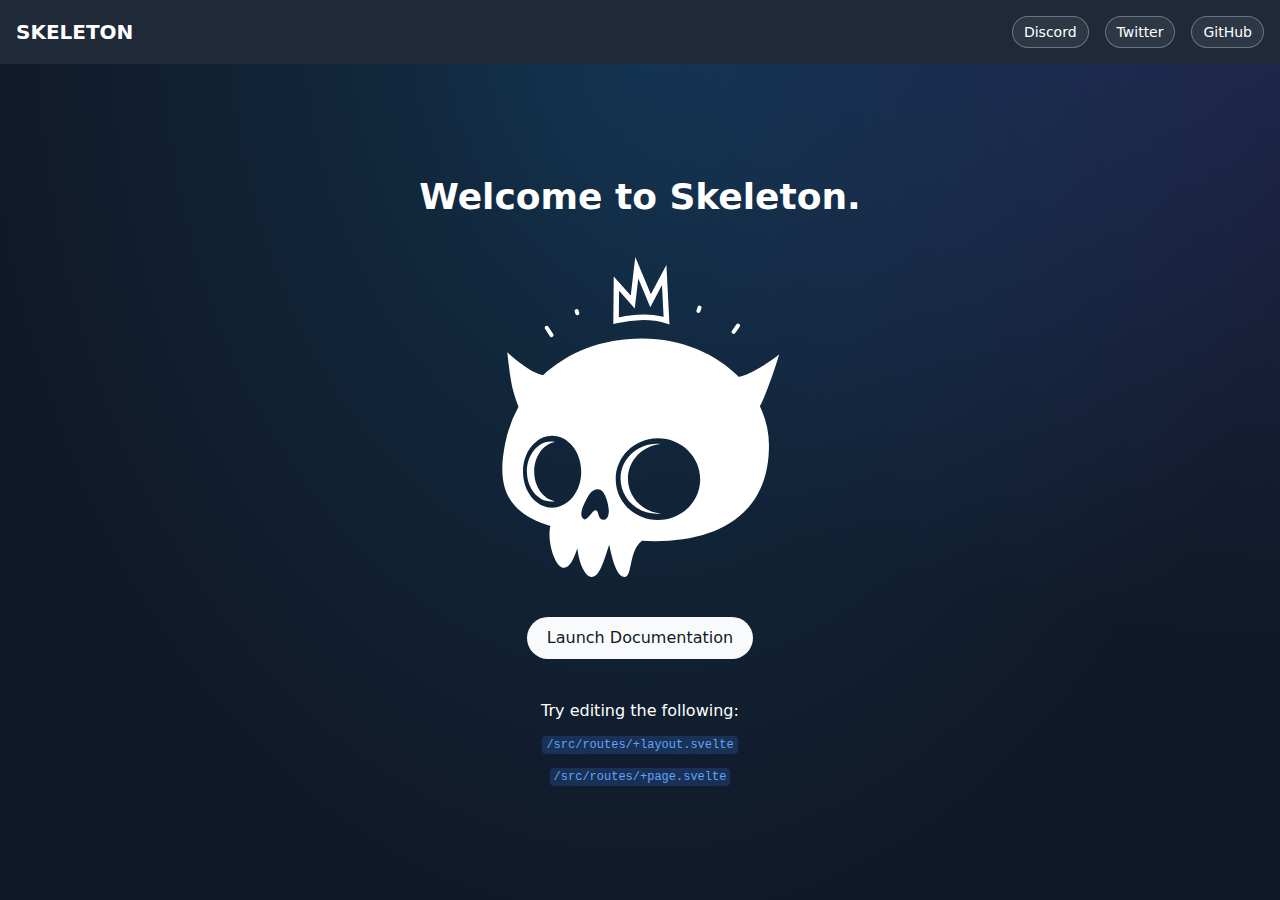
<file: index.html>
<!DOCTYPE html>
<html lang="en" class="dark">
	<head>
		<meta charset="utf-8" />
		<link rel="icon" href="./favicon.png" />
		<meta name="viewport" content="width=device-width" />
		
		<link href="./_app/immutable/assets/0.8ae1c84d.css" rel="stylesheet">
		<link href="./_app/immutable/assets/2.a745d17c.css" rel="stylesheet">
		<link rel="modulepreload" href="./_app/immutable/entry/start.7162457f.js">
		<link rel="modulepreload" href="./_app/immutable/chunks/scheduler.ffc83710.js">
		<link rel="modulepreload" href="./_app/immutable/chunks/singletons.3e1805d0.js">
		<link rel="modulepreload" href="./_app/immutable/chunks/index.c9f561ed.js">
		<link rel="modulepreload" href="./_app/immutable/entry/app.34a75362.js">
		<link rel="modulepreload" href="./_app/immutable/chunks/index.23e6a4b2.js">
		<link rel="modulepreload" href="./_app/immutable/nodes/0.c1524d1e.js">
		<link rel="modulepreload" href="./_app/immutable/nodes/2.1506bdd8.js">
	</head>
	<body data-sveltekit-preload-data="hover" data-theme="wintry">
		<div style="display: contents" class="h-full overflow-hidden">   <div id="appShell" class="w-full h-full flex flex-col overflow-hidden " data-testid="app-shell"> <header id="shell-header" class="flex-none z-10"> <div class="app-bar flex flex-col bg-surface-100-800-token  space-y-4 p-4  " data-testid="app-bar" role="toolbar" aria-label="" aria-labelledby=""> <div class="app-bar-row-main grid items-center grid-cols-[auto_1fr_auto] gap-4 "> <div class="app-bar-slot-lead flex-none flex justify-between items-center "><strong class="text-xl uppercase" data-svelte-h="svelte-6vt4dq">Skeleton</strong></div>  <div class="app-bar-slot-default flex-auto "></div>  <div class="app-bar-slot-trail flex-none flex items-center space-x-4 "><a class="btn btn-sm variant-ghost-surface" href="https://discord.gg/EXqV7W8MtY" target="_blank" rel="noreferrer" data-svelte-h="svelte-4wjuuv">Discord</a> <a class="btn btn-sm variant-ghost-surface" href="https://twitter.com/SkeletonUI" target="_blank" rel="noreferrer" data-svelte-h="svelte-ufv96n">Twitter</a> <a class="btn btn-sm variant-ghost-surface" href="https://github.com/skeletonlabs/skeleton" target="_blank" rel="noreferrer" data-svelte-h="svelte-yebxv7">GitHub</a> </div></div>  </div> </header>  <div class="flex-auto w-full h-full flex overflow-hidden">   <div id="page" class=" flex-1 overflow-x-hidden flex flex-col" style="scrollbar-gutter: auto;">   <main id="page-content" class="flex-auto ">  <div class="container h-full mx-auto flex justify-center items-center" data-svelte-h="svelte-1jkea2e"><div class="space-y-10 text-center flex flex-col items-center"><h2 class="h2">Welcome to Skeleton.</h2>  <figure class="svelte-120mna2"><section class="img-bg svelte-120mna2"></section> <svg class="fill-token -scale-x-[100%] svelte-120mna2" xmlns="http://www.w3.org/2000/svg" viewBox="0 0 200 200"><path fill-rule="evenodd" d="M98.77 50.95c25.1 0 46.54 8.7 61.86 23a41.34 41.34 0 0 0 5.19-1.93c4.35-2.02 10.06-6.17 17.13-12.43-1.15 10.91-2.38 18.93-3.7 24.04-.7 2.75-1.8 6.08-3.3 10a80.04 80.04 0 0 1 8.42 23.33c6.04 30.3-4.3 43.7-28.33 51.18.18.9.32 1.87.42 2.9.86 8.87-3.62 23.19-9 23.19-3.54 0-5.84-4.93-8.3-12.13-.78 8.34-4.58 17.9-8.98 17.9-4.73 0-7.25-8.84-10.93-20.13a214 214 0 0 1-.64 2.93l-.16.71-.16.71-.17.71c-1.84 7.58-4.46 15.07-8.5 15.07-5.06 0-2.29-15.9-10.8-22.63-43.14 2.36-79.43-13.6-79.43-59.62 0-8.48 2-16.76 5.69-24.45a93.72 93.72 0 0 1-1.77-3.68c-2.87-6.32-6.3-15.88-10.31-28.7 10.26 7.66 18.12 12.22 23.6 13.68.5.14 1.02.26 1.57.36 14.36-14.44 35.88-24.01 60.6-24.01Zm-9.99 62.3c-14.57 0-26.39 11.45-26.39 25.58 0 14.14 11.82 25.6 26.39 25.6s26.39-11.46 26.39-25.6c0-13.99-11.58-25.35-25.95-25.58Zm37.45 31.95c-4.4 0-6.73 9.4-6.73 13.62 0 3.3 1.1 5.12 2.9 5.45 4.39.4 3.05-5.97 5.23-5.97 1.06 0 2.2 1.35 3.34 2.73l.34.42c1.25 1.52 2.5 2.93 3.64 2.49 2.7-1.61 1.67-5.12.74-7.88-3.3-6.96-5.05-10.86-9.46-10.86Zm-36.85-28.45c12.57 0 22.76 9.78 22.76 21.85 0 12.07-10.2 21.85-22.76 21.85-.77 0-1.53-.04-2.29-.11 11.5-1.1 20.46-10.42 20.46-21.74 0-11.32-8.97-20.63-20.46-21.74.76-.07 1.52-.1 2.3-.1Zm65.54-5c-10.04 0-18.18 10.06-18.18 22.47 0 12.4 8.14 22.47 18.18 22.47s18.18-10.06 18.18-22.47c0-12.41-8.14-22.48-18.18-22.48Zm.6 3.62c8.38 0 15.16 8.4 15.16 18.74 0 10.35-6.78 18.74-15.16 18.74-.77 0-1.54-.07-2.28-.21 7.3-1.36 12.89-9.14 12.89-18.53 0-9.4-5.6-17.17-12.89-18.53.74-.14 1.5-.2 2.28-.2Zm3.34-72.27.12.07c.58.38.75 1.16.37 1.74l-2.99 4.6c-.35.55-1.05.73-1.61.44l-.12-.07a1.26 1.26 0 0 1-.37-1.74l2.98-4.6a1.26 1.26 0 0 1 1.62-.44ZM39.66 42l.08.1 2.76 3.93a1.26 1.26 0 0 1-2.06 1.45l-2.76-3.94A1.26 1.26 0 0 1 39.66 42Zm63.28-42 2.85 24.13 10.62-11.94.28 29.72-2.1-.47a77.8 77.8 0 0 0-16.72-2.04c-4.96 0-9.61.67-13.96 2l-2.34.73L83.5 4.96l9.72 18.37L102.94 0Zm-1.87 13.39-7.5 17.96-7.3-13.8-1.03 19.93.22-.06a51.56 51.56 0 0 1 12.1-1.45h.31c4.58 0 9.58.54 15 1.61l.35.07-.15-16.54-9.79 11-2.21-18.72Zm38.86 19.23c.67.2 1.05.89.86 1.56l-.38 1.32c-.17.62-.8 1-1.42.89l-.13-.03a1.26 1.26 0 0 1-.86-1.56l.38-1.32c.19-.66.88-1.05 1.55-.86ZM63.95 31.1l.05.12.7 2.17a1.26 1.26 0 0 1-2.34.9l-.04-.12-.71-2.17a1.26 1.26 0 0 1 2.34-.9Z"></path></svg></figure>  <div class="flex justify-center space-x-2"><a class="btn variant-filled" href="https://skeleton.dev/" target="_blank" rel="noreferrer">Launch Documentation</a></div> <div class="space-y-2"><p>Try editing the following:</p> <p><code class="code">/src/routes/+layout.svelte</code></p> <p><code class="code">/src/routes/+page.svelte</code></p></div></div> </div></main>  </div>  </div>  </div> 
			
			<script>
				{
					__sveltekit_4rsgmo = {
						assets: "/Blog",
						base: new URL(".", location).pathname.slice(0, -1),
						env: {}
					};

					const element = document.currentScript.parentElement;

					const data = [null,null];

					Promise.all([
						import("./_app/immutable/entry/start.7162457f.js"),
						import("./_app/immutable/entry/app.34a75362.js")
					]).then(([kit, app]) => {
						kit.start(app, element, {
							node_ids: [0, 2],
							data,
							form: null,
							error: null
						});
					});
				}
			</script>
		</div>
	</body>
</html>
</file>
<file: _app/immutable/assets/0.8ae1c84d.css>
*,:before,:after{box-sizing:border-box;border-width:0;border-style:solid;border-color:#e5e7eb}:before,:after{--tw-content: ""}html{line-height:1.5;-webkit-text-size-adjust:100%;-moz-tab-size:4;-o-tab-size:4;tab-size:4;font-family:ui-sans-serif,system-ui,-apple-system,BlinkMacSystemFont,Segoe UI,Roboto,Helvetica Neue,Arial,Noto Sans,sans-serif,"Apple Color Emoji","Segoe UI Emoji",Segoe UI Symbol,"Noto Color Emoji";font-feature-settings:normal;font-variation-settings:normal}body{margin:0;line-height:inherit}h1,h2{font-size:inherit;font-weight:inherit}a{color:inherit;text-decoration:inherit}b,strong{font-weight:bolder}code{font-family:ui-monospace,SFMono-Regular,Menlo,Monaco,Consolas,Liberation Mono,Courier New,monospace;font-size:1em}table{text-indent:0;border-color:inherit;border-collapse:collapse}button,input,select,textarea{font-family:inherit;font-feature-settings:inherit;font-variation-settings:inherit;font-size:100%;font-weight:inherit;line-height:inherit;color:inherit;margin:0;padding:0}button,select{text-transform:none}button,[type=button],[type=reset],[type=submit]{-webkit-appearance:button;background-color:transparent;background-image:none}:-moz-focusring{outline:auto}:-moz-ui-invalid{box-shadow:none}::-webkit-inner-spin-button,::-webkit-outer-spin-button{height:auto}[type=search]{-webkit-appearance:textfield;outline-offset:-2px}::-webkit-search-decoration{-webkit-appearance:none}::-webkit-file-upload-button{-webkit-appearance:button;font:inherit}h1,h2,figure,p{margin:0}fieldset{margin:0;padding:0}legend{padding:0}textarea{resize:vertical}input::-moz-placeholder,textarea::-moz-placeholder{opacity:1;color:#9ca3af}input::placeholder,textarea::placeholder{opacity:1;color:#9ca3af}button,[role=button]{cursor:pointer}:disabled{cursor:default}svg,iframe,object{display:block;vertical-align:middle}[hidden]{display:none}[type=text],input:where(:not([type])),[type=email],[type=url],[type=password],[type=number],[type=date],[type=datetime-local],[type=month],[type=search],[type=tel],[type=time],[type=week],[multiple],textarea,select{-webkit-appearance:none;-moz-appearance:none;appearance:none;background-color:#fff;border-color:#6b7280;border-width:1px;border-radius:0;padding:.5rem .75rem;font-size:1rem;line-height:1.5rem;--tw-shadow: 0 0 #0000}[type=text]:focus,input:where(:not([type])):focus,[type=email]:focus,[type=url]:focus,[type=password]:focus,[type=number]:focus,[type=date]:focus,[type=datetime-local]:focus,[type=month]:focus,[type=search]:focus,[type=tel]:focus,[type=time]:focus,[type=week]:focus,[multiple]:focus,textarea:focus,select:focus{outline:2px solid transparent;outline-offset:2px;--tw-ring-inset: var(--tw-empty, );--tw-ring-offset-width: 0px;--tw-ring-offset-color: #fff;--tw-ring-color: #2563eb;--tw-ring-offset-shadow: var(--tw-ring-inset) 0 0 0 var(--tw-ring-offset-width) var(--tw-ring-offset-color);--tw-ring-shadow: var(--tw-ring-inset) 0 0 0 calc(1px + var(--tw-ring-offset-width)) var(--tw-ring-color);box-shadow:var(--tw-ring-offset-shadow),var(--tw-ring-shadow),var(--tw-shadow);border-color:#2563eb}input::-moz-placeholder,textarea::-moz-placeholder{color:#6b7280;opacity:1}input::placeholder,textarea::placeholder{color:#6b7280;opacity:1}::-webkit-datetime-edit-fields-wrapper{padding:0}::-webkit-date-and-time-value{min-height:1.5em;text-align:inherit}::-webkit-datetime-edit{display:inline-flex}::-webkit-datetime-edit,::-webkit-datetime-edit-year-field,::-webkit-datetime-edit-month-field,::-webkit-datetime-edit-day-field,::-webkit-datetime-edit-hour-field,::-webkit-datetime-edit-minute-field,::-webkit-datetime-edit-second-field,::-webkit-datetime-edit-millisecond-field,::-webkit-datetime-edit-meridiem-field{padding-top:0;padding-bottom:0}select{background-image:url("data:image/svg+xml,%3csvg xmlns='http://www.w3.org/2000/svg' fill='none' viewBox='0 0 20 20'%3e%3cpath stroke='%236b7280' stroke-linecap='round' stroke-linejoin='round' stroke-width='1.5' d='M6 8l4 4 4-4'/%3e%3c/svg%3e");background-position:right .5rem center;background-repeat:no-repeat;background-size:1.5em 1.5em;padding-right:2.5rem;-webkit-print-color-adjust:exact;print-color-adjust:exact}[multiple],[size]:where(select:not([size="1"])){background-image:initial;background-position:initial;background-repeat:unset;background-size:initial;padding-right:.75rem;-webkit-print-color-adjust:unset;print-color-adjust:unset}[type=checkbox],[type=radio]{-webkit-appearance:none;-moz-appearance:none;appearance:none;padding:0;-webkit-print-color-adjust:exact;print-color-adjust:exact;display:inline-block;vertical-align:middle;background-origin:border-box;-webkit-user-select:none;-moz-user-select:none;user-select:none;flex-shrink:0;height:1rem;width:1rem;color:#2563eb;background-color:#fff;border-color:#6b7280;border-width:1px;--tw-shadow: 0 0 #0000}[type=checkbox]{border-radius:0}[type=radio]{border-radius:100%}[type=checkbox]:focus,[type=radio]:focus{outline:2px solid transparent;outline-offset:2px;--tw-ring-inset: var(--tw-empty, );--tw-ring-offset-width: 2px;--tw-ring-offset-color: #fff;--tw-ring-color: #2563eb;--tw-ring-offset-shadow: var(--tw-ring-inset) 0 0 0 var(--tw-ring-offset-width) var(--tw-ring-offset-color);--tw-ring-shadow: var(--tw-ring-inset) 0 0 0 calc(2px + var(--tw-ring-offset-width)) var(--tw-ring-color);box-shadow:var(--tw-ring-offset-shadow),var(--tw-ring-shadow),var(--tw-shadow)}[type=checkbox]:checked,[type=radio]:checked{border-color:transparent;background-color:currentColor;background-size:100% 100%;background-position:center;background-repeat:no-repeat}[type=checkbox]:checked{background-image:url("data:image/svg+xml,%3csvg viewBox='0 0 16 16' fill='white' xmlns='http://www.w3.org/2000/svg'%3e%3cpath d='M12.207 4.793a1 1 0 010 1.414l-5 5a1 1 0 01-1.414 0l-2-2a1 1 0 011.414-1.414L6.5 9.086l4.293-4.293a1 1 0 011.414 0z'/%3e%3c/svg%3e")}[type=radio]:checked{background-image:url("data:image/svg+xml,%3csvg viewBox='0 0 16 16' fill='white' xmlns='http://www.w3.org/2000/svg'%3e%3ccircle cx='8' cy='8' r='3'/%3e%3c/svg%3e")}[type=checkbox]:checked:hover,[type=checkbox]:checked:focus,[type=radio]:checked:hover,[type=radio]:checked:focus{border-color:transparent;background-color:currentColor}[type=checkbox]:indeterminate{background-image:url("data:image/svg+xml,%3csvg xmlns='http://www.w3.org/2000/svg' fill='none' viewBox='0 0 16 16'%3e%3cpath stroke='white' stroke-linecap='round' stroke-linejoin='round' stroke-width='2' d='M4 8h8'/%3e%3c/svg%3e");border-color:transparent;background-color:currentColor;background-size:100% 100%;background-position:center;background-repeat:no-repeat}[type=checkbox]:indeterminate:hover,[type=checkbox]:indeterminate:focus{border-color:transparent;background-color:currentColor}[type=file]{background:unset;border-color:inherit;border-width:0;border-radius:0;padding:0;font-size:unset;line-height:inherit}[type=file]:focus{outline:1px solid ButtonText;outline:1px auto -webkit-focus-ring-color}@media (min-width: 768px){.legend{font-size:1.5rem;line-height:2rem}}body{background-color:rgb(var(--color-surface-50));font-size:1rem;line-height:1.5rem;font-family:var(--theme-font-family-base);color:rgba(var(--theme-font-color-base))}.dark body{background-color:rgb(var(--color-surface-900));color:rgba(var(--theme-font-color-dark))}::-moz-selection{background-color:rgb(var(--color-primary-500) / .3)}::selection{background-color:rgb(var(--color-primary-500) / .3)}html{-webkit-tap-highlight-color:rgba(128,128,128,.5);scrollbar-color:rgba(0,0,0,.2) rgba(255,255,255,.05)}::-webkit-scrollbar{width:.5rem;height:.5rem}::-webkit-scrollbar-track{padding-left:1px;padding-right:1px;background-color:rgb(var(--color-surface-50))!important}.dark ::-webkit-scrollbar-track{background-color:rgb(var(--color-surface-900))!important}::-webkit-scrollbar-thumb{background-color:rgb(var(--color-surface-400));border-radius:var(--theme-rounded-base)}.dark ::-webkit-scrollbar-thumb{background-color:rgb(var(--color-surface-500))}::-webkit-scrollbar-corner{background-color:rgb(var(--color-surface-50))!important}.dark ::-webkit-scrollbar-corner{background-color:rgb(var(--color-surface-900))!important}html.dark{scrollbar-color:rgba(255,255,255,.1) rgba(0,0,0,.05)}fieldset,legend,label{display:block}::-moz-placeholder{color:rgb(var(--color-surface-500))}::placeholder{color:rgb(var(--color-surface-500))}.dark ::-moz-placeholder{color:rgb(var(--color-surface-400))}.dark ::placeholder{color:rgb(var(--color-surface-400))}:is(.dark input::-webkit-calendar-picker-indicator){--tw-invert: invert(100%);filter:var(--tw-blur) var(--tw-brightness) var(--tw-contrast) var(--tw-grayscale) var(--tw-hue-rotate) var(--tw-invert) var(--tw-saturate) var(--tw-sepia) var(--tw-drop-shadow)}input[type=search]::-webkit-search-cancel-button{-webkit-appearance:none;background:url("data:image/svg+xml,%3Csvg xmlns='http://www.w3.org/2000/svg' viewBox='0 0 512 512'%3E%3Cpath d='M256 8C119 8 8 119 8 256s111 248 248 248 248-111 248-248S393 8 256 8zm121.6 313.1c4.7 4.7 4.7 12.3 0 17L338 377.6c-4.7 4.7-12.3 4.7-17 0L256 312l-65.1 65.6c-4.7 4.7-12.3 4.7-17 0L134.4 338c-4.7-4.7-4.7-12.3 0-17l65.6-65-65.6-65.1c-4.7-4.7-4.7-12.3 0-17l39.6-39.6c4.7-4.7 12.3-4.7 17 0l65 65.7 65.1-65.6c4.7-4.7 12.3-4.7 17 0l39.6 39.6c4.7 4.7 4.7 12.3 0 17L312 256l65.6 65.1z'/%3E%3C/svg%3E") no-repeat 50% 50%;pointer-events:none;height:1rem;width:1rem;border-radius:9999px;background-size:contain;opacity:0}input[type=search]:focus::-webkit-search-cancel-button{pointer-events:auto;opacity:1}:is(.dark input[type=search]::-webkit-search-cancel-button){--tw-invert: invert(100%);filter:var(--tw-blur) var(--tw-brightness) var(--tw-contrast) var(--tw-grayscale) var(--tw-hue-rotate) var(--tw-invert) var(--tw-saturate) var(--tw-sepia) var(--tw-drop-shadow)}::-moz-progress-bar{background-color:rgb(var(--color-surface-900))}.dark ::-moz-progress-bar{background-color:rgb(var(--color-surface-50))}:indeterminate::-moz-progress-bar{width:0}input[type=file]:not(.file-dropzone-input)::file-selector-button:disabled{cursor:not-allowed;opacity:.5}input[type=file]:not(.file-dropzone-input)::file-selector-button:disabled:hover{--tw-brightness: brightness(1);filter:var(--tw-blur) var(--tw-brightness) var(--tw-contrast) var(--tw-grayscale) var(--tw-hue-rotate) var(--tw-invert) var(--tw-saturate) var(--tw-sepia) var(--tw-drop-shadow)}input[type=file]:not(.file-dropzone-input)::file-selector-button:disabled:active{--tw-scale-x: 1;--tw-scale-y: 1;transform:translate(var(--tw-translate-x),var(--tw-translate-y)) rotate(var(--tw-rotate)) skew(var(--tw-skew-x)) skewY(var(--tw-skew-y)) scaleX(var(--tw-scale-x)) scaleY(var(--tw-scale-y))}input[type=file]:not(.file-dropzone-input)::file-selector-button{font-size:.875rem;line-height:1.25rem;padding:.375rem .75rem;white-space:nowrap;text-align:center;display:inline-flex;align-items:center;justify-content:center;transition-property:all;transition-timing-function:cubic-bezier(.4,0,.2,1);transition-duration:.15s;border-radius:var(--theme-rounded-base);background-color:rgb(var(--color-surface-900));color:rgb(var(--color-surface-50));margin-right:.5rem;border-width:0px}input[type=file]:not(.file-dropzone-input)::file-selector-button>:not([hidden])~:not([hidden]){--tw-space-x-reverse: 0;margin-right:calc(.5rem * var(--tw-space-x-reverse));margin-left:calc(.5rem * calc(1 - var(--tw-space-x-reverse)))}input[type=file]:not(.file-dropzone-input)::file-selector-button:hover{--tw-brightness: brightness(1.15);filter:var(--tw-blur) var(--tw-brightness) var(--tw-contrast) var(--tw-grayscale) var(--tw-hue-rotate) var(--tw-invert) var(--tw-saturate) var(--tw-sepia) var(--tw-drop-shadow)}input[type=file]:not(.file-dropzone-input)::file-selector-button:active{--tw-scale-x: 95%;--tw-scale-y: 95%;transform:translate(var(--tw-translate-x),var(--tw-translate-y)) rotate(var(--tw-rotate)) skew(var(--tw-skew-x)) skewY(var(--tw-skew-y)) scaleX(var(--tw-scale-x)) scaleY(var(--tw-scale-y));--tw-brightness: brightness(.9);filter:var(--tw-blur) var(--tw-brightness) var(--tw-contrast) var(--tw-grayscale) var(--tw-hue-rotate) var(--tw-invert) var(--tw-saturate) var(--tw-sepia) var(--tw-drop-shadow)}.dark input[type=file]:not(.file-dropzone-input)::file-selector-button{background-color:rgb(var(--color-surface-50));color:rgb(var(--color-surface-900))}[type=range]{width:100%;accent-color:rgb(var(--color-surface-900) / 1)}:is(.dark [type=range]){accent-color:rgb(var(--color-surface-50) / 1)}[data-popup]{position:absolute;top:0;left:0;display:none;transition-property:opacity;transition-timing-function:cubic-bezier(.4,0,.2,1);transition-duration:.15s}:root [data-theme=wintry]{--theme-font-family-heading: Inter, system-ui, sans-serif;--theme-font-family-base: system-ui;--theme-font-color-base: 23 37 84;--theme-font-color-dark: 255 255 255;--theme-rounded-base: 9999px;--theme-rounded-container: 6px;--theme-border-base: 1px;--on-primary: 0 0 0;--on-secondary: 0 0 0;--on-tertiary: 255 255 255;--on-success: 0 0 0;--on-warning: 0 0 0;--on-error: 255 255 255;--on-surface: 255 255 255;--color-primary-50: 239 246 255;--color-primary-100: 219 234 254;--color-primary-200: 191 219 254;--color-primary-300: 147 197 253;--color-primary-400: 96 165 250;--color-primary-500: 59 130 246;--color-primary-600: 37 99 235;--color-primary-700: 29 78 216;--color-primary-800: 30 64 175;--color-primary-900: 30 58 138;--color-secondary-50: 240 249 255;--color-secondary-100: 224 242 254;--color-secondary-200: 186 230 253;--color-secondary-300: 125 211 252;--color-secondary-400: 56 189 248;--color-secondary-500: 14 165 233;--color-secondary-600: 2 132 199;--color-secondary-700: 3 105 161;--color-secondary-800: 7 89 133;--color-secondary-900: 12 74 110;--color-tertiary-50: 238 242 255;--color-tertiary-100: 224 231 255;--color-tertiary-200: 199 210 254;--color-tertiary-300: 165 180 252;--color-tertiary-400: 129 140 248;--color-tertiary-500: 99 102 241;--color-tertiary-600: 79 70 229;--color-tertiary-700: 67 56 202;--color-tertiary-800: 55 48 163;--color-tertiary-900: 49 46 129;--color-success-50: 237 247 220;--color-success-100: 230 245 208;--color-success-200: 224 242 197;--color-success-300: 206 235 162;--color-success-400: 169 219 92;--color-success-500: 132 204 22;--color-success-600: 119 184 20;--color-success-700: 99 153 17;--color-success-800: 79 122 13;--color-success-900: 65 100 11;--color-warning-50: 252 244 218;--color-warning-100: 251 240 206;--color-warning-200: 250 236 193;--color-warning-300: 247 225 156;--color-warning-400: 240 202 82;--color-warning-500: 234 179 8;--color-warning-600: 211 161 7;--color-warning-700: 176 134 6;--color-warning-800: 140 107 5;--color-warning-900: 115 88 4;--color-error-50: 249 221 234;--color-error-100: 246 209 228;--color-error-200: 244 198 221;--color-error-300: 238 163 200;--color-error-400: 225 94 159;--color-error-500: 212 25 118;--color-error-600: 191 23 106;--color-error-700: 159 19 89;--color-error-800: 127 15 71;--color-error-900: 104 12 58;--color-surface-50: 249 250 251;--color-surface-100: 243 244 246;--color-surface-200: 229 231 235;--color-surface-300: 209 213 219;--color-surface-400: 156 163 175;--color-surface-500: 107 114 128;--color-surface-600: 75 85 99;--color-surface-700: 55 65 81;--color-surface-800: 31 41 55;--color-surface-900: 17 24 39}.dark [data-theme=wintry]{background-image:radial-gradient(at 50% 0%,rgba(var(--color-secondary-500) / .18) 0px,transparent 75%),radial-gradient(at 100% 0%,rgba(var(--color-tertiary-500) / .18) 0px,transparent 50%)}[data-theme=wintry] h1,[data-theme=wintry] h2,[data-theme=wintry] h3,[data-theme=wintry] h4,[data-theme=wintry] h5,[data-theme=wintry] h6{font-weight:700}[data-theme=wintry]{background-image:radial-gradient(at 50% 0%,rgba(var(--color-secondary-500) / .5) 0px,transparent 75%),radial-gradient(at 100% 0%,rgba(var(--color-tertiary-500) / .4) 0px,transparent 50%);background-attachment:fixed;background-position:center;background-repeat:no-repeat;background-size:cover}*,:before,:after{--tw-border-spacing-x: 0;--tw-border-spacing-y: 0;--tw-translate-x: 0;--tw-translate-y: 0;--tw-rotate: 0;--tw-skew-x: 0;--tw-skew-y: 0;--tw-scale-x: 1;--tw-scale-y: 1;--tw-pan-x: ;--tw-pan-y: ;--tw-pinch-zoom: ;--tw-scroll-snap-strictness: proximity;--tw-gradient-from-position: ;--tw-gradient-via-position: ;--tw-gradient-to-position: ;--tw-ordinal: ;--tw-slashed-zero: ;--tw-numeric-figure: ;--tw-numeric-spacing: ;--tw-numeric-fraction: ;--tw-ring-inset: ;--tw-ring-offset-width: 0px;--tw-ring-offset-color: #fff;--tw-ring-color: rgb(59 130 246 / .5);--tw-ring-offset-shadow: 0 0 #0000;--tw-ring-shadow: 0 0 #0000;--tw-shadow: 0 0 #0000;--tw-shadow-colored: 0 0 #0000;--tw-blur: ;--tw-brightness: ;--tw-contrast: ;--tw-grayscale: ;--tw-hue-rotate: ;--tw-invert: ;--tw-saturate: ;--tw-sepia: ;--tw-drop-shadow: ;--tw-backdrop-blur: ;--tw-backdrop-brightness: ;--tw-backdrop-contrast: ;--tw-backdrop-grayscale: ;--tw-backdrop-hue-rotate: ;--tw-backdrop-invert: ;--tw-backdrop-opacity: ;--tw-backdrop-saturate: ;--tw-backdrop-sepia: }::backdrop{--tw-border-spacing-x: 0;--tw-border-spacing-y: 0;--tw-translate-x: 0;--tw-translate-y: 0;--tw-rotate: 0;--tw-skew-x: 0;--tw-skew-y: 0;--tw-scale-x: 1;--tw-scale-y: 1;--tw-pan-x: ;--tw-pan-y: ;--tw-pinch-zoom: ;--tw-scroll-snap-strictness: proximity;--tw-gradient-from-position: ;--tw-gradient-via-position: ;--tw-gradient-to-position: ;--tw-ordinal: ;--tw-slashed-zero: ;--tw-numeric-figure: ;--tw-numeric-spacing: ;--tw-numeric-fraction: ;--tw-ring-inset: ;--tw-ring-offset-width: 0px;--tw-ring-offset-color: #fff;--tw-ring-color: rgb(59 130 246 / .5);--tw-ring-offset-shadow: 0 0 #0000;--tw-ring-shadow: 0 0 #0000;--tw-shadow: 0 0 #0000;--tw-shadow-colored: 0 0 #0000;--tw-blur: ;--tw-brightness: ;--tw-contrast: ;--tw-grayscale: ;--tw-hue-rotate: ;--tw-invert: ;--tw-saturate: ;--tw-sepia: ;--tw-drop-shadow: ;--tw-backdrop-blur: ;--tw-backdrop-brightness: ;--tw-backdrop-contrast: ;--tw-backdrop-grayscale: ;--tw-backdrop-hue-rotate: ;--tw-backdrop-invert: ;--tw-backdrop-opacity: ;--tw-backdrop-saturate: ;--tw-backdrop-sepia: }.container{width:100%}@media (min-width: 640px){.container{max-width:640px}}@media (min-width: 768px){.container{max-width:768px}}@media (min-width: 1024px){.container{max-width:1024px}}@media (min-width: 1280px){.container{max-width:1280px}}@media (min-width: 1536px){.container{max-width:1536px}}.h2{font-size:1.5rem;line-height:2rem;font-family:var(--theme-font-family-heading)}.anchor{--tw-text-opacity: 1;color:rgb(var(--color-primary-700) / var(--tw-text-opacity));text-decoration-line:underline}.anchor:hover{--tw-brightness: brightness(1.1);filter:var(--tw-blur) var(--tw-brightness) var(--tw-contrast) var(--tw-grayscale) var(--tw-hue-rotate) var(--tw-invert) var(--tw-saturate) var(--tw-sepia) var(--tw-drop-shadow)}:is(.dark .anchor){--tw-text-opacity: 1;color:rgb(var(--color-primary-500) / var(--tw-text-opacity))}.time{font-size:.875rem;line-height:1.25rem;--tw-text-opacity: 1;color:rgb(var(--color-surface-500) / var(--tw-text-opacity))}:is(.dark .time){--tw-text-opacity: 1;color:rgb(var(--color-surface-400) / var(--tw-text-opacity))}.code{white-space:nowrap;font-family:ui-monospace,SFMono-Regular,Menlo,Monaco,Consolas,Liberation Mono,Courier New,monospace;font-size:.75rem;line-height:1rem;--tw-text-opacity: 1;color:rgb(var(--color-primary-700) / var(--tw-text-opacity));background-color:rgb(var(--color-primary-500) / .3);border-radius:.25rem;padding:.125rem .25rem}:is(.dark .code){--tw-text-opacity: 1;color:rgb(var(--color-primary-400) / var(--tw-text-opacity));background-color:rgb(var(--color-primary-500) / .2)}.btn:disabled{cursor:not-allowed!important;opacity:.5!important}.btn:disabled:hover{--tw-brightness: brightness(1);filter:var(--tw-blur) var(--tw-brightness) var(--tw-contrast) var(--tw-grayscale) var(--tw-hue-rotate) var(--tw-invert) var(--tw-saturate) var(--tw-sepia) var(--tw-drop-shadow)}.btn:disabled:active{--tw-scale-x: 1;--tw-scale-y: 1;transform:translate(var(--tw-translate-x),var(--tw-translate-y)) rotate(var(--tw-rotate)) skew(var(--tw-skew-x)) skewY(var(--tw-skew-y)) scaleX(var(--tw-scale-x)) scaleY(var(--tw-scale-y))}.btn{font-size:1rem;line-height:1.5rem;padding-left:1.25rem;padding-right:1.25rem;padding-top:9px;padding-bottom:9px;white-space:nowrap;text-align:center;display:inline-flex;align-items:center;justify-content:center;transition-property:all;transition-timing-function:cubic-bezier(.4,0,.2,1);transition-duration:.15s;border-radius:var(--theme-rounded-base)}.btn>:not([hidden])~:not([hidden]){--tw-space-x-reverse: 0;margin-right:calc(.5rem * var(--tw-space-x-reverse));margin-left:calc(.5rem * calc(1 - var(--tw-space-x-reverse)))}.btn:hover{--tw-brightness: brightness(1.15);filter:var(--tw-blur) var(--tw-brightness) var(--tw-contrast) var(--tw-grayscale) var(--tw-hue-rotate) var(--tw-invert) var(--tw-saturate) var(--tw-sepia) var(--tw-drop-shadow)}.btn:active{--tw-scale-x: 95%;--tw-scale-y: 95%;transform:translate(var(--tw-translate-x),var(--tw-translate-y)) rotate(var(--tw-rotate)) skew(var(--tw-skew-x)) skewY(var(--tw-skew-y)) scaleX(var(--tw-scale-x)) scaleY(var(--tw-scale-y));--tw-brightness: brightness(.9);filter:var(--tw-blur) var(--tw-brightness) var(--tw-contrast) var(--tw-grayscale) var(--tw-hue-rotate) var(--tw-invert) var(--tw-saturate) var(--tw-sepia) var(--tw-drop-shadow)}.btn-sm{padding:.375rem .75rem;font-size:.875rem;line-height:1.25rem}.legend{font-size:1.25rem;line-height:1.75rem;font-family:var(--theme-font-family-heading)}.label>:not([hidden])~:not([hidden]){--tw-space-y-reverse: 0;margin-top:calc(.25rem * calc(1 - var(--tw-space-y-reverse)));margin-bottom:calc(.25rem * var(--tw-space-y-reverse))}.input,.textarea,.select{width:100%;transition-property:color,background-color,border-color,text-decoration-color,fill,stroke,opacity,box-shadow,transform,filter,-webkit-backdrop-filter;transition-property:color,background-color,border-color,text-decoration-color,fill,stroke,opacity,box-shadow,transform,filter,backdrop-filter;transition-property:color,background-color,border-color,text-decoration-color,fill,stroke,opacity,box-shadow,transform,filter,backdrop-filter,-webkit-backdrop-filter;transition-timing-function:cubic-bezier(.4,0,.2,1);transition-duration:.2s;background-color:rgb(var(--color-surface-200));--tw-ring-offset-shadow: var(--tw-ring-inset) 0 0 0 var(--tw-ring-offset-width) var(--tw-ring-offset-color) !important;--tw-ring-shadow: var(--tw-ring-inset) 0 0 0 calc(0px + var(--tw-ring-offset-width)) var(--tw-ring-color) !important;box-shadow:var(--tw-ring-offset-shadow),var(--tw-ring-shadow),var(--tw-shadow, 0 0 #0000)!important;border-width:var(--theme-border-base);border-color:rgb(var(--color-surface-400))}.dark .input,.dark .textarea,.dark .select{background-color:rgb(var(--color-surface-700));border-color:rgb(var(--color-surface-500))}.input:hover,.textarea:hover,.select:hover{--tw-brightness: brightness(1.05);filter:var(--tw-blur) var(--tw-brightness) var(--tw-contrast) var(--tw-grayscale) var(--tw-hue-rotate) var(--tw-invert) var(--tw-saturate) var(--tw-sepia) var(--tw-drop-shadow)}.input:focus,.textarea:focus,.select:focus{--tw-brightness: brightness(1.05);filter:var(--tw-blur) var(--tw-brightness) var(--tw-contrast) var(--tw-grayscale) var(--tw-hue-rotate) var(--tw-invert) var(--tw-saturate) var(--tw-sepia) var(--tw-drop-shadow)}.input:focus-within,.textarea:focus-within,.select:focus-within{--tw-border-opacity: 1;border-color:rgb(var(--color-primary-500) / var(--tw-border-opacity))}.input{border-radius:var(--theme-rounded-base)}.textarea,.select{border-radius:var(--theme-rounded-container)}.select>:not([hidden])~:not([hidden]){--tw-space-y-reverse: 0;margin-top:calc(.25rem * calc(1 - var(--tw-space-y-reverse)));margin-bottom:calc(.25rem * var(--tw-space-y-reverse))}.select{padding:.5rem 2rem .5rem .5rem}.select[size]{background-image:none}.select option{cursor:pointer;padding:.5rem 1rem;background-color:rgb(var(--color-surface-200));border-radius:var(--theme-rounded-base)}.dark .select option{background-color:rgb(var(--color-surface-700))}.select option:checked{background:rgb(var(--color-primary-500)) linear-gradient(0deg,rgb(var(--color-primary-500)) 0%,rgb(var(--color-primary-500)) 100%);color:rgb(var(--on-primary))}.checkbox,.radio{height:1.25rem;width:1.25rem;cursor:pointer;border-radius:.25rem;--tw-ring-offset-shadow: var(--tw-ring-inset) 0 0 0 var(--tw-ring-offset-width) var(--tw-ring-offset-color) !important;--tw-ring-shadow: var(--tw-ring-inset) 0 0 0 calc(0px + var(--tw-ring-offset-width)) var(--tw-ring-color) !important;box-shadow:var(--tw-ring-offset-shadow),var(--tw-ring-shadow),var(--tw-shadow, 0 0 #0000)!important;background-color:rgb(var(--color-surface-200));border-width:var(--theme-border-base);border-color:rgb(var(--color-surface-400))}.dark .checkbox,.dark .radio{background-color:rgb(var(--color-surface-700));border-color:rgb(var(--color-surface-500))}.checkbox:hover,.radio:hover{--tw-brightness: brightness(1.05);filter:var(--tw-blur) var(--tw-brightness) var(--tw-contrast) var(--tw-grayscale) var(--tw-hue-rotate) var(--tw-invert) var(--tw-saturate) var(--tw-sepia) var(--tw-drop-shadow)}.checkbox:focus,.radio:focus{--tw-brightness: brightness(1.05);filter:var(--tw-blur) var(--tw-brightness) var(--tw-contrast) var(--tw-grayscale) var(--tw-hue-rotate) var(--tw-invert) var(--tw-saturate) var(--tw-sepia) var(--tw-drop-shadow);--tw-border-opacity: 1;border-color:rgb(var(--color-primary-500) / var(--tw-border-opacity))}.checkbox:checked,.checkbox:indeterminate,.radio:checked{--tw-bg-opacity: 1;background-color:rgb(var(--color-primary-500) / var(--tw-bg-opacity))}.checkbox:checked:hover,.checkbox:indeterminate:hover,.radio:checked:hover{--tw-bg-opacity: 1;background-color:rgb(var(--color-primary-500) / var(--tw-bg-opacity))}.checkbox:checked:focus,.checkbox:indeterminate:focus,.radio:checked:focus{--tw-bg-opacity: 1;background-color:rgb(var(--color-primary-500) / var(--tw-bg-opacity));--tw-ring-offset-shadow: var(--tw-ring-inset) 0 0 0 var(--tw-ring-offset-width) var(--tw-ring-offset-color);--tw-ring-shadow: var(--tw-ring-inset) 0 0 0 calc(0px + var(--tw-ring-offset-width)) var(--tw-ring-color);box-shadow:var(--tw-ring-offset-shadow),var(--tw-ring-shadow),var(--tw-shadow, 0 0 #0000)}.radio{border-radius:var(--theme-rounded-base)}.input[type=file]{padding:.25rem}.input[type=color]{height:2.5rem;width:2.5rem;cursor:pointer;overflow:hidden;border-style:none;border-radius:var(--theme-rounded-base);-webkit-appearance:none}.input[type=color]::-webkit-color-swatch-wrapper{padding:0}.input[type=color]::-webkit-color-swatch{border-style:none}.input[type=color]::-webkit-color-swatch:hover{--tw-brightness: brightness(1.1);filter:var(--tw-blur) var(--tw-brightness) var(--tw-contrast) var(--tw-grayscale) var(--tw-hue-rotate) var(--tw-invert) var(--tw-saturate) var(--tw-sepia) var(--tw-drop-shadow)}.input[type=color]::-moz-color-swatch{border-style:none}.input:disabled,.textarea:disabled,.select:disabled{cursor:not-allowed!important;opacity:.5!important}.input:disabled:hover,.textarea:disabled:hover,.select:disabled:hover{--tw-brightness: brightness(1) !important;filter:var(--tw-blur) var(--tw-brightness) var(--tw-contrast) var(--tw-grayscale) var(--tw-hue-rotate) var(--tw-invert) var(--tw-saturate) var(--tw-sepia) var(--tw-drop-shadow)!important}.input[readonly],.textarea[readonly],.select[readonly]{cursor:not-allowed!important;border-width:0px!important}.input[readonly]:hover,.textarea[readonly]:hover,.select[readonly]:hover{--tw-brightness: brightness(1) !important;filter:var(--tw-blur) var(--tw-brightness) var(--tw-contrast) var(--tw-grayscale) var(--tw-hue-rotate) var(--tw-invert) var(--tw-saturate) var(--tw-sepia) var(--tw-drop-shadow)!important}.list{list-style-type:none}.list>:not([hidden])~:not([hidden]){--tw-space-y-reverse: 0;margin-top:calc(.25rem * calc(1 - var(--tw-space-y-reverse)));margin-bottom:calc(.25rem * var(--tw-space-y-reverse))}.placeholder{height:1.25rem;background-color:rgb(var(--color-surface-300));border-radius:var(--theme-rounded-base)}.dark .placeholder{background-color:rgb(var(--color-surface-600))}.table{width:100%;table-layout:auto;overflow:hidden;background-color:rgb(var(--color-surface-100));border-radius:var(--theme-rounded-container);display:table}.dark .table{background-color:rgb(var(--color-surface-800))}[data-popup] .arrow{position:absolute;height:.5rem;width:.5rem;--tw-rotate: 45deg;transform:translate(var(--tw-translate-x),var(--tw-translate-y)) rotate(var(--tw-rotate)) skew(var(--tw-skew-x)) skewY(var(--tw-skew-y)) scaleX(var(--tw-scale-x)) scaleY(var(--tw-scale-y))}.variant-filled{background-color:rgb(var(--color-surface-900));color:rgb(var(--color-surface-50))}.dark .variant-filled{background-color:rgb(var(--color-surface-50));color:rgb(var(--color-surface-900))}.variant-ghost-surface{--tw-ring-offset-shadow: var(--tw-ring-inset) 0 0 0 var(--tw-ring-offset-width) var(--tw-ring-offset-color);--tw-ring-shadow: var(--tw-ring-inset) 0 0 0 calc(1px + var(--tw-ring-offset-width)) var(--tw-ring-color);box-shadow:var(--tw-ring-offset-shadow),var(--tw-ring-shadow),var(--tw-shadow, 0 0 #0000);--tw-ring-inset: inset;--tw-ring-opacity: 1;--tw-ring-color: rgb(var(--color-surface-500) / var(--tw-ring-opacity));background-color:rgb(var(--color-surface-500) / .2)}:is(.dark .variant-ghost-surface){--tw-ring-opacity: 1;--tw-ring-color: rgb(var(--color-surface-500) / var(--tw-ring-opacity));background-color:rgb(var(--color-surface-500) / .2)}@media (min-width: 768px){.h2{font-size:2.25rem;line-height:2.5rem}.legend{font-size:1.5rem;line-height:2rem}}.fixed{position:fixed}.absolute{position:absolute}.relative{position:relative}.z-10{z-index:10}.mx-auto{margin-left:auto;margin-right:auto}.block{display:block}.inline{display:inline}.flex{display:flex}.inline-flex{display:inline-flex}.table{display:table}.grid{display:grid}.contents{display:contents}.hidden{display:none}.h-full{height:100%}.w-auto{width:auto}.w-full{width:100%}.flex-1{flex:1 1 0%}.flex-auto{flex:1 1 auto}.flex-none{flex:none}.-scale-x-\[100\%\]{--tw-scale-x: -100%;transform:translate(var(--tw-translate-x),var(--tw-translate-y)) rotate(var(--tw-rotate)) skew(var(--tw-skew-x)) skewY(var(--tw-skew-y)) scaleX(var(--tw-scale-x)) scaleY(var(--tw-scale-y))}.transform{transform:translate(var(--tw-translate-x),var(--tw-translate-y)) rotate(var(--tw-rotate)) skew(var(--tw-skew-x)) skewY(var(--tw-skew-y)) scaleX(var(--tw-scale-x)) scaleY(var(--tw-scale-y))}@keyframes spin{to{transform:rotate(360deg)}}.grid-cols-\[auto_1fr_auto\]{grid-template-columns:auto 1fr auto}.flex-col{flex-direction:column}.items-start{align-items:flex-start}.items-center{align-items:center}.justify-center{justify-content:center}.justify-between{justify-content:space-between}.gap-4{gap:1rem}.space-x-2>:not([hidden])~:not([hidden]){--tw-space-x-reverse: 0;margin-right:calc(.5rem * var(--tw-space-x-reverse));margin-left:calc(.5rem * calc(1 - var(--tw-space-x-reverse)))}.space-x-4>:not([hidden])~:not([hidden]){--tw-space-x-reverse: 0;margin-right:calc(1rem * var(--tw-space-x-reverse));margin-left:calc(1rem * calc(1 - var(--tw-space-x-reverse)))}.space-y-10>:not([hidden])~:not([hidden]){--tw-space-y-reverse: 0;margin-top:calc(2.5rem * calc(1 - var(--tw-space-y-reverse)));margin-bottom:calc(2.5rem * var(--tw-space-y-reverse))}.space-y-2>:not([hidden])~:not([hidden]){--tw-space-y-reverse: 0;margin-top:calc(.5rem * calc(1 - var(--tw-space-y-reverse)));margin-bottom:calc(.5rem * var(--tw-space-y-reverse))}.space-y-4>:not([hidden])~:not([hidden]){--tw-space-y-reverse: 0;margin-top:calc(1rem * calc(1 - var(--tw-space-y-reverse)));margin-bottom:calc(1rem * var(--tw-space-y-reverse))}.overflow-hidden{overflow:hidden}.overflow-y-auto{overflow-y:auto}.overflow-x-hidden{overflow-x:hidden}.rounded{border-radius:.25rem}.border{border-width:1px}.border-0{border-width:0px}.border-2{border-width:2px}.border-b-2{border-bottom-width:2px}.bg-white{--tw-bg-opacity: 1;background-color:rgb(255 255 255 / var(--tw-bg-opacity))}.p-4{padding:1rem}.py-8{padding-top:2rem;padding-bottom:2rem}.text-center{text-align:center}.text-2xl{font-size:1.5rem;line-height:2rem}.text-xl{font-size:1.25rem;line-height:1.75rem}.font-bold{font-weight:700}.uppercase{text-transform:uppercase}.shadow{--tw-shadow: 0 1px 3px 0 rgb(0 0 0 / .1), 0 1px 2px -1px rgb(0 0 0 / .1);--tw-shadow-colored: 0 1px 3px 0 var(--tw-shadow-color), 0 1px 2px -1px var(--tw-shadow-color);box-shadow:var(--tw-ring-offset-shadow, 0 0 #0000),var(--tw-ring-shadow, 0 0 #0000),var(--tw-shadow)}.ring{--tw-ring-offset-shadow: var(--tw-ring-inset) 0 0 0 var(--tw-ring-offset-width) var(--tw-ring-offset-color);--tw-ring-shadow: var(--tw-ring-inset) 0 0 0 calc(3px + var(--tw-ring-offset-width)) var(--tw-ring-color);box-shadow:var(--tw-ring-offset-shadow),var(--tw-ring-shadow),var(--tw-shadow, 0 0 #0000)}.blur{--tw-blur: blur(8px);filter:var(--tw-blur) var(--tw-brightness) var(--tw-contrast) var(--tw-grayscale) var(--tw-hue-rotate) var(--tw-invert) var(--tw-saturate) var(--tw-sepia) var(--tw-drop-shadow)}.filter{filter:var(--tw-blur) var(--tw-brightness) var(--tw-contrast) var(--tw-grayscale) var(--tw-hue-rotate) var(--tw-invert) var(--tw-saturate) var(--tw-sepia) var(--tw-drop-shadow)}.bg-surface-100-800-token{background-color:rgb(var(--color-surface-100))}.dark .bg-surface-100-800-token{background-color:rgb(var(--color-surface-800))}.fill-token{fill:rgba(var(--theme-font-color-base))}.dark .fill-token{fill:rgba(var(--theme-font-color-dark))}html,body{height:100%;overflow:hidden}.animIndeterminate.svelte-meqa4r{transform-origin:0% 50%;animation:svelte-meqa4r-animIndeterminate 2s infinite linear}@keyframes svelte-meqa4r-animIndeterminate{0%{transform:translate(0) scaleX(0)}40%{transform:translate(0) scaleX(.4)}to{transform:translate(100%) scaleX(.5)}}
</file>
<file: _app/immutable/assets/2.a745d17c.css>
figure.svelte-120mna2.svelte-120mna2{position:relative;display:flex;flex-direction:column}figure.svelte-120mna2 svg.svelte-120mna2,.img-bg.svelte-120mna2.svelte-120mna2{height:16rem;width:16rem}@media (min-width: 768px){figure.svelte-120mna2 svg.svelte-120mna2,.img-bg.svelte-120mna2.svelte-120mna2{height:20rem;width:20rem}}.img-bg.svelte-120mna2.svelte-120mna2{position:absolute;z-index:-1;border-radius:9999px;--tw-blur:blur(50px);filter:var(--tw-blur) var(--tw-brightness) var(--tw-contrast) var(--tw-grayscale) var(--tw-hue-rotate) var(--tw-invert) var(--tw-saturate) var(--tw-sepia) var(--tw-drop-shadow);transition-property:all;transition-timing-function:cubic-bezier(.4,0,.2,1);transition-duration:.15s;animation:svelte-120mna2-pulse 5s cubic-bezier(0,0,0,.5) infinite,svelte-120mna2-glow 5s linear infinite}@keyframes svelte-120mna2-glow{0%{background-color:rgb(var(--color-primary-400) / .5)}33%{background-color:rgb(var(--color-secondary-400) / .5)}66%{background-color:rgb(var(--color-tertiary-400) / .5)}to{background-color:rgb(var(--color-primary-400) / .5)}}@keyframes svelte-120mna2-pulse{50%{transform:scale(1.5)}}
</file>
